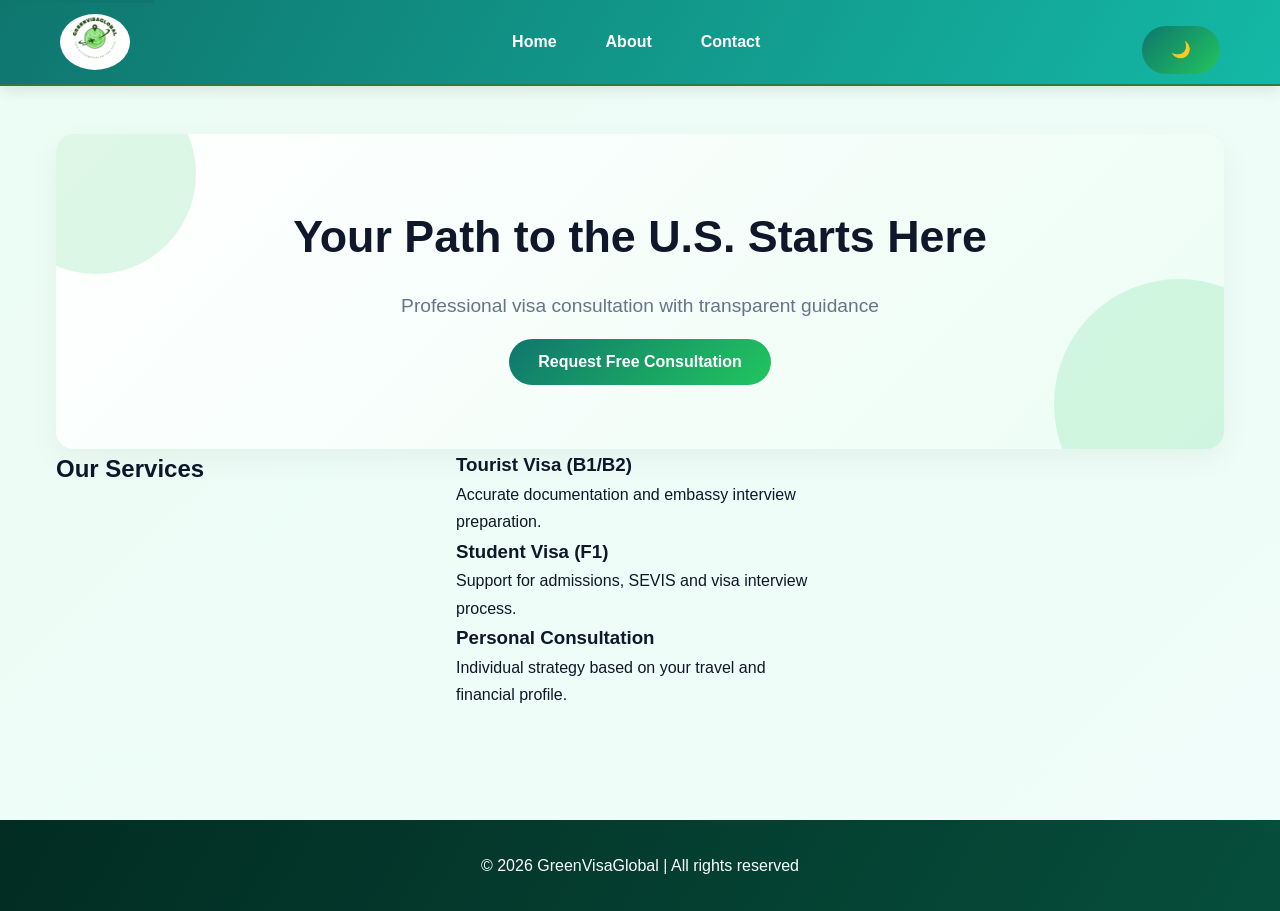
<file: index.html>
<!doctype html>
<html lang="en">
  <head>
    <meta charset="UTF-8" />
    <meta name="viewport" content="width=device-width, initial-scale=1.0" />
    <title>GreenVisaGlobal | US Visa Assistance</title>
    <link rel="stylesheet" href="styles.css" />
  </head>
  <body>
    <a class="skip-link" href="#main">Skip to content</a>

    <header class="site-header">
      <div class="header-inner">
        <img
          src="logo.jpeg"
          alt="GreenVisaGlobal company logo"
          class="logo"
        />
        <nav aria-label="Main navigation">
          <ul class="nav-list">
            <li><a href="index.html" aria-current="page">Home</a></li>
            <li><a href="about.html">About</a></li>
            <li><a href="contact.html">Contact</a></li>
          </ul>
        </nav>
        <button id="darkToggle" aria-label="Toggle dark mode">🌙</button>
      </div>
    </header>

    <main id="main">
      <section class="hero">
        <h1>Your Path to the U.S. Starts Here</h1>
        <p>Professional visa consultation with transparent guidance</p>
        <button id="consultBtn">Request Free Consultation</button>
      </section>

      <section class="services">
        <h2>Our Services</h2>
        <div class="grid">
          <article>
            <h3>Tourist Visa (B1/B2)</h3>
            <p>Accurate documentation and embassy interview preparation.</p>
          </article>
          <article>
            <h3>Student Visa (F1)</h3>
            <p>Support for admissions, SEVIS and visa interview process.</p>
          </article>
          <article>
            <h3>Personal Consultation</h3>
            <p>
              Individual strategy based on your travel and financial profile.
            </p>
          </article>
        </div>
      </section>
    </main>

    <footer>
      <p>&copy; 2026 GreenVisaGlobal | All rights reserved</p>
    </footer>

    <script>
      document
        .getElementById("consultBtn")
        .addEventListener("click", function () {
          alert("Thank you! Please contact us using the form.");
        });
    </script>
    <script>
      const toggleBtn = document.getElementById("darkToggle");
      toggleBtn.addEventListener("click", () => {
        document.body.classList.toggle("dark");
      });
    </script>
  </body>
</html>
</file>
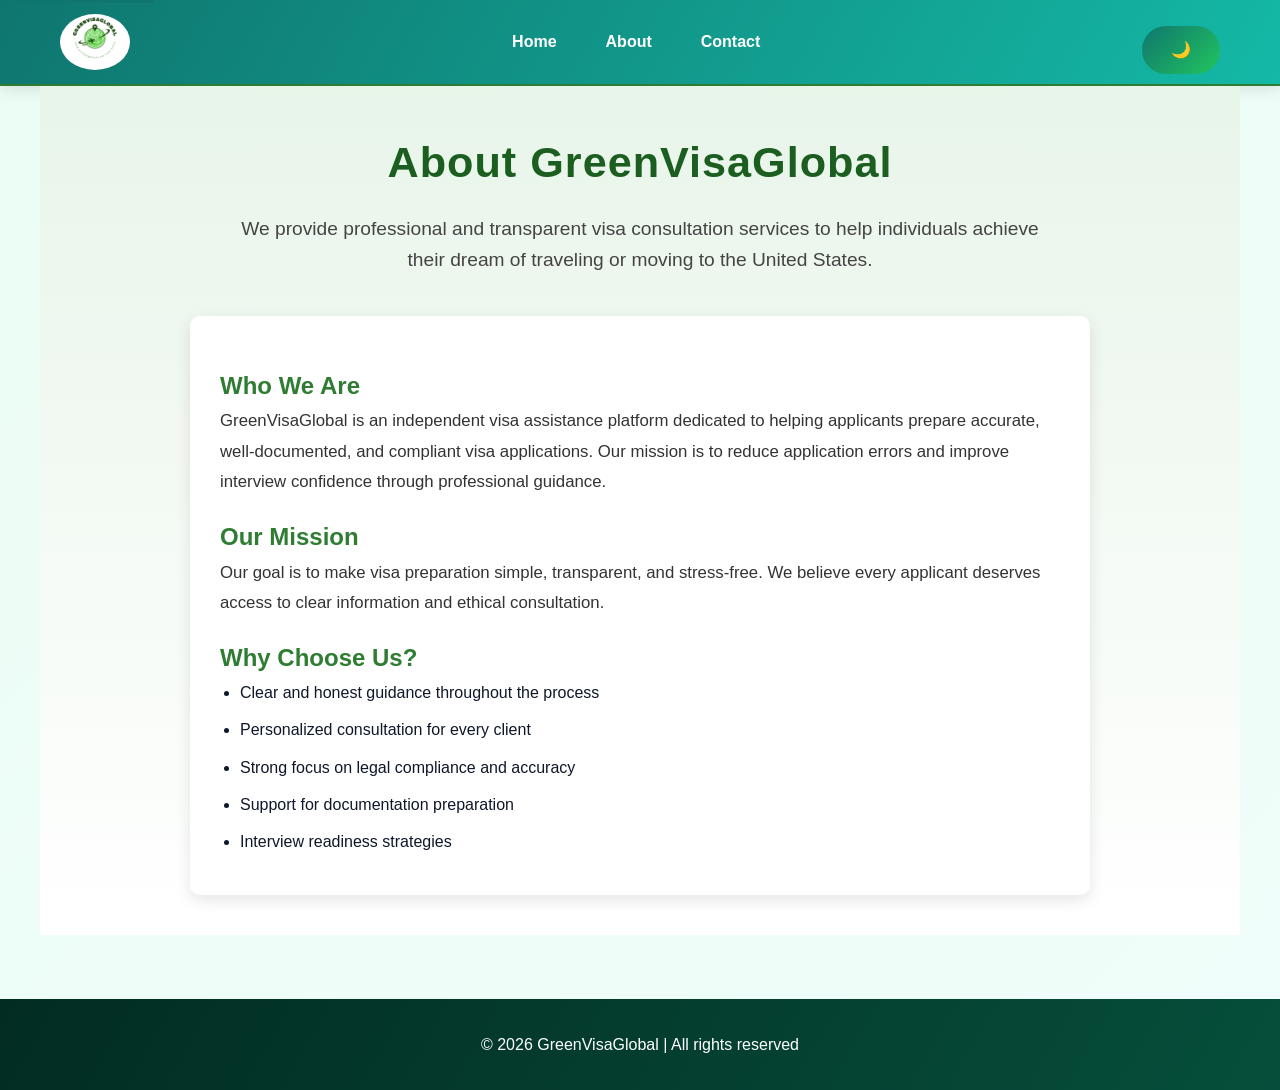
<file: about.html>
<!doctype html>
<html lang="en">
  <head>
    <meta charset="UTF-8" />
    <meta name="viewport" content="width=device-width, initial-scale=1.0" />
    <title>About | GreenVisaGlobal</title>
    <link rel="stylesheet" href="styles.css" />
  </head>

  <body>
    <a class="skip-link" href="#main">Skip to content</a>

    <header class="site-header">
      <div class="header-inner">
        <img src="logo.jpeg" alt="GreenVisaGlobal logo" class="logo" />

        <nav aria-label="Main navigation">
          <ul class="nav-list">
            <li><a href="index.html">Home</a></li>
            <li><a href="about.html" aria-current="page">About</a></li>
            <li><a href="contact.html">Contact</a></li>
          </ul>
        </nav>
        <button id="darkToggle" aria-label="Toggle dark mode">🌙</button>
      </div>
    </header>

    <main id="main" class="about-page">
      <section class="about-hero">
        <h1>About GreenVisaGlobal</h1>
        <p>
          We provide professional and transparent visa consultation services to
          help individuals achieve their dream of traveling or moving to the
          United States.
        </p>
      </section>

      <section class="about-content">
        <h2>Who We Are</h2>
        <p>
          GreenVisaGlobal is an independent visa assistance platform dedicated
          to helping applicants prepare accurate, well-documented, and compliant
          visa applications. Our mission is to reduce application errors and
          improve interview confidence through professional guidance.
        </p>

        <h2>Our Mission</h2>
        <p>
          Our goal is to make visa preparation simple, transparent, and
          stress-free. We believe every applicant deserves access to clear
          information and ethical consultation.
        </p>

        <h2>Why Choose Us?</h2>
        <ul>
          <li>Clear and honest guidance throughout the process</li>
          <li>Personalized consultation for every client</li>
          <li>Strong focus on legal compliance and accuracy</li>
          <li>Support for documentation preparation</li>
          <li>Interview readiness strategies</li>
        </ul>
      </section>
    </main>

    <footer>
      <p>&copy; 2026 GreenVisaGlobal | All rights reserved</p>
    </footer>
    <script>
      const toggleBtn = document.getElementById("darkToggle");
      toggleBtn.addEventListener("click", () => {
        document.body.classList.toggle("dark");
      });
    </script>
  </body>
</html>
</file>
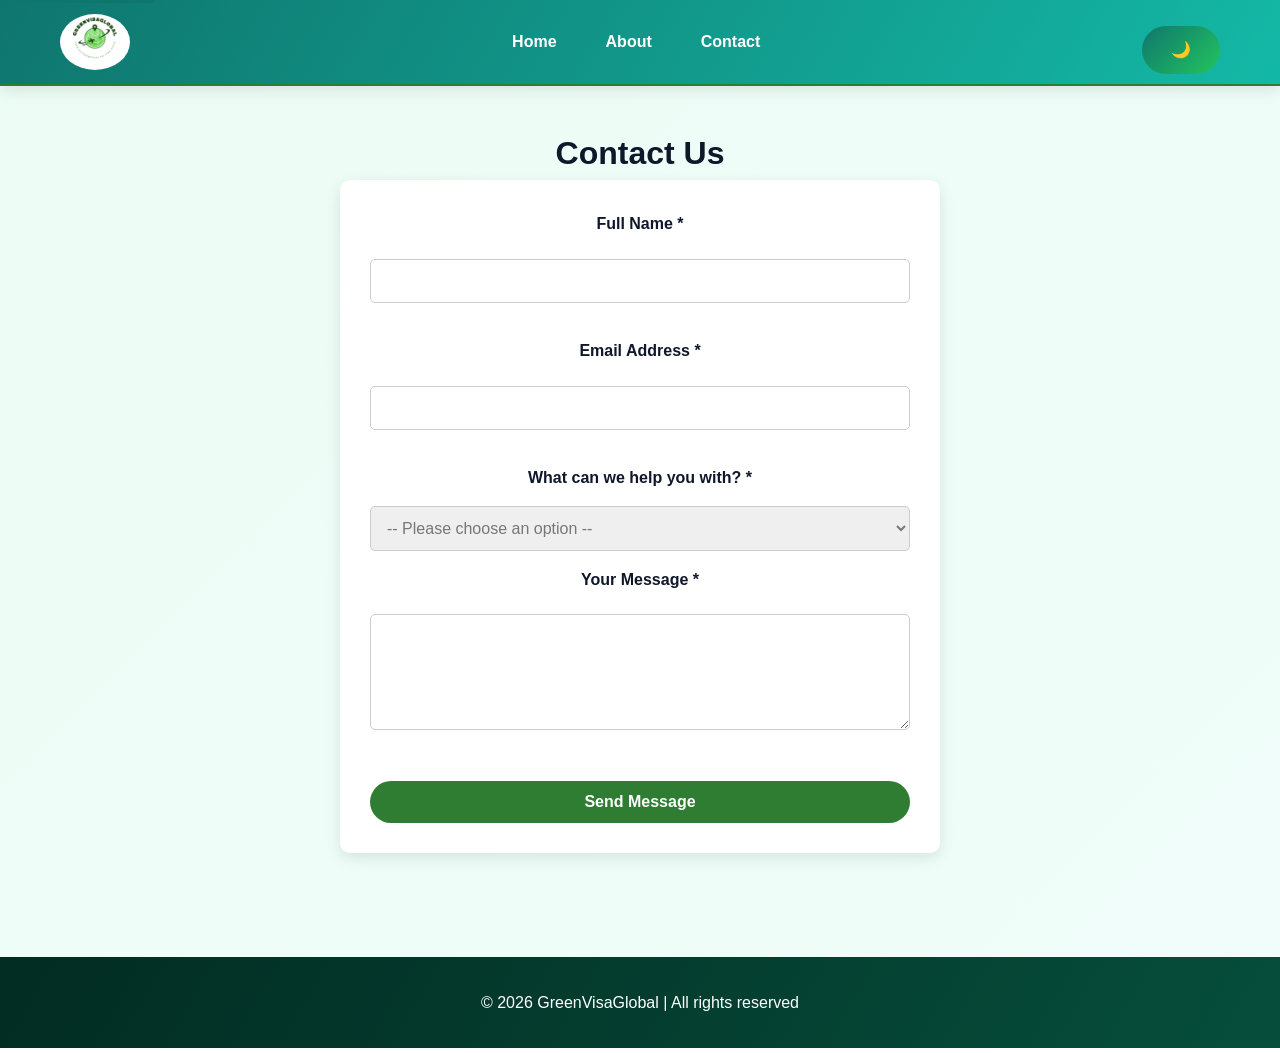
<file: contact.html>
<!doctype html>
<html lang="en">
  <head>
    <meta charset="UTF-8" />
    <meta name="viewport" content="width=device-width, initial-scale=1.0" />
    <title>Contact | GreenVisaGlobal</title>
    <link rel="stylesheet" href="styles.css" />
  </head>

  <body>
    <a class="skip-link" href="#main">Skip to content</a>

    <header class="site-header">
      <div class="header-inner">
        <img src="logo.jpeg" alt="GreenVisaGlobal logo" class="logo" />

        <nav aria-label="Main navigation">
          <ul class="nav-list">
            <li><a href="index.html">Home</a></li>
            <li><a href="about.html">About</a></li>
            <li><a href="contact.html" aria-current="page">Contact</a></li>
          </ul>
        </nav>

        <button id="darkToggle">🌙</button>
      </div>
    </header>

    <main id="main" class="contact-page">
      <h1>Contact Us</h1>

      <form class="contact-form">
        <label for="name">Full Name *</label>
        <input id="name" type="text" required />

        <label for="email">Email Address *</label>
        <input id="email" type="email" required />
        <label for="case">What can we help you with? *</label>
        <select id="case" required>
          <option value="">-- Please choose an option --</option>
          <option value="tourist">Tourist Visa (B1/B2)</option>
          <option value="student">Student Visa (F1)</option>
          <option value="greencard">Green Card Lottery</option>
          <option value="consultation">Personal Consultation</option>
          <option value="other">Other</option>
        </select>

        <label for="message">Your Message *</label>
        <textarea id="message" rows="5" required></textarea>

        <button type="submit">Send Message</button>
      </form>
    </main>

    <footer>
      <p>&copy; 2026 GreenVisaGlobal | All rights reserved</p>
    </footer>

    <script>
      const toggleBtn = document.getElementById("darkToggle");
      toggleBtn.addEventListener("click", () => {
        document.body.classList.toggle("dark");
      });
    </script>
  </body>
</html>
</file>
<file: styles.css>
*,
*::before,
*::after {
  box-sizing: border-box;
  margin: 0;
  padding: 0;
}

:root {
  --primary: #0f766e;
  --secondary: #22c55e;
  --accent: #14b8a6;
  --dark: #0f172a;
  --light: #f8fafc;
  --gray: #64748b;
  --white: #ffffff;
  --focus: #facc15;
}

body {
  font-family: "Segoe UI", Tahoma, sans-serif;
  background: linear-gradient(135deg, #ecfdf5, #f0fdfa);
  color: var(--dark);
  line-height: 1.7;
}

.skip-link {
  position: absolute;
  top: -40px;
  left: 1rem;
  background: var(--primary);
  color: white;
  padding: 0.5rem 1rem;
  z-index: 100;
}

.skip-link:focus {
  top: 10px;
}

header {
  background: linear-gradient(120deg, var(--primary), var(--accent));
  color: white;
  box-shadow: 0 4px 15px rgba(0, 0, 0, 0.1);
}

.nav-container {
  max-width: 1200px;
  margin: auto;
  padding: 1.5rem;
  display: flex;
  justify-content: space-between;
  align-items: center;
}

.logo {
  font-size: 1.6rem;
  font-weight: bold;
}

nav ul {
  list-style: none;
  display: flex;
  gap: 1.8rem;
}

nav a {
  color: white;
  text-decoration: none;
  font-weight: 500;
  position: relative;
}

nav a::after {
  content: "";
  position: absolute;
  width: 0%;
  height: 2px;
  background: white;
  bottom: -5px;
  left: 0;
  transition: 0.3s;
}

nav a:hover::after {
  width: 100%;
}

main {
  max-width: 1200px;
  margin: auto;
  padding: 3rem 1rem;
}

.hero {
  background: linear-gradient(135deg, white, #ecfdf5);
  border-radius: 18px;
  padding: 4rem 2rem;
  text-align: center;
  box-shadow: 0 10px 30px rgba(0, 0, 0, 0.05);
  position: relative;
  overflow: hidden;
}

.hero::before,
.hero::after {
  content: "";
  position: absolute;
  border-radius: 50%;
  background: rgba(34, 197, 94, 0.15);
}

.hero::before {
  width: 200px;
  height: 200px;
  top: -60px;
  left: -60px;
}

.hero::after {
  width: 250px;
  height: 250px;
  bottom: -80px;
  right: -80px;
}

.hero h1 {
  font-size: 2.8rem;
  margin-bottom: 1rem;
}

.hero p {
  color: var(--gray);
  font-size: 1.2rem;
}

button {
  background: linear-gradient(135deg, var(--primary), var(--secondary));
  color: white;
  border: none;
  padding: 0.9rem 1.8rem;
  border-radius: 30px;
  font-size: 1rem;
  font-weight: bold;
  cursor: pointer;
  transition: 0.3s;
  margin-top: 1rem;
}

button:hover {
  transform: translateY(-2px);
  box-shadow: 0 6px 15px rgba(0, 0, 0, 0.15);
}

.section {
  background: white;
  padding: 3rem;
  border-radius: 18px;
  margin-top: 3rem;
  box-shadow: 0 10px 25px rgba(0, 0, 0, 0.06);
}

.section h2 {
  text-align: center;
  margin-bottom: 2rem;
  font-size: 2rem;
}

.services {
  display: grid;
  gap: 2rem;
}

@media (min-width: 768px) {
  .services {
    grid-template-columns: repeat(3, 1fr);
  }
}

.service-card {
  background: linear-gradient(135deg, #ffffff, #ecfdf5);
  border-radius: 15px;
  padding: 2rem;
  transition: 0.3s;
  border: 1px solid #d1fae5;
}

.service-card:hover {
  transform: translateY(-6px);
  box-shadow: 0 10px 20px rgba(0, 0, 0, 0.08);
}

.service-card h3 {
  margin-bottom: 0.8rem;
  color: var(--primary);
}

label {
  font-weight: 600;
}

input,
textarea {
  width: 100%;
  padding: 0.8rem;
  margin-top: 0.4rem;
  margin-bottom: 1.2rem;
  border-radius: 8px;
  border: 1px solid #cbd5e1;
}

input:focus,
textarea:focus {
  outline: 3px solid var(--focus);
}

footer {
  background: linear-gradient(120deg, #022c22, #064e3b);
  color: white;
  text-align: center;
  padding: 2rem;
  margin-top: 4rem;
}

@media (prefers-reduced-motion: reduce) {
  * {
    transition: none !important;
  }
}

.site-header {
  background-color: #ffffff;
  border-bottom: 2px solid #2e7d32;
  padding: 10px 0;
}

.header-inner {
  max-width: 1200px;
  margin: 0 auto;
  padding: 0 20px;

  display: flex;
  align-items: center;
  justify-content: space-between;
}

.logo {
  height: 60px;
  width: auto;
  object-fit: contain;
  display: block;
  border-radius: 50%;
}

.logo:hover {
  transform: scale(1.05);
  transition: transform 0.3s ease;
}

.nav-list {
  list-style: none;
  display: flex;
  gap: 25px;
}

.nav-list a {
  text-decoration: none;
  font-weight: 600;
  color: #2e7d32;
}

.nav-list a:hover,
.nav-list a:focus {
  text-decoration: underline;
}

@media (max-width: 600px) {
  .logo {
    height: 45px;
  }
}

.nav-list a {
  text-decoration: none;
  font-weight: 600;
  color: #ffffff;
  padding: 8px 12px;
  border-radius: 5px;
}

.nav-list a:hover,
.nav-list a:focus {
  background-color: #ffffff;
  color: #2e7d32;
}
.about-page {
  background: linear-gradient(to bottom, #e8f5e9, #ffffff);
  padding: 40px 20px;
}

.about-hero {
  text-align: center;
  max-width: 800px;
  margin: 0 auto 40px;
}

.about-hero h1 {
  font-size: 2.5rem;
  color: #1b5e20;
  margin-bottom: 15px;
}

.about-content {
  max-width: 900px;
  margin: auto;
  background: white;
  padding: 30px;
  border-radius: 10px;
  box-shadow: 0 5px 15px rgba(0, 0, 0, 0.1);
}

.about-content h2 {
  color: #2e7d32;
  margin-top: 20px;
}

.about-content ul {
  padding-left: 20px;
}

.about-content li {
  margin-bottom: 10px;
}

.about-hero h1 {
  font-size: 2.7rem;
  letter-spacing: 1px;
  font-weight: 700;
}

.about-hero p {
  font-size: 1.2rem;
  color: #444;
  line-height: 1.6;
}

.about-content p {
  font-size: 1.05rem;
  line-height: 1.8;
  color: #333;
}

.about-content li {
  font-size: 1rem;
  line-height: 1.7;
}

@keyframes fadeInUp {
  from {
    opacity: 0;
    transform: translateY(20px);
  }
  to {
    opacity: 1;
    transform: translateY(0);
  }
}

.hero,
.about-hero,
.about-content,
.services article {
  animation: fadeInUp 1s ease forwards;
}

button {
  transition: all 0.3s ease;
}

button:hover {
  transform: translateY(-2px);
}

/* ===== DARK MODE ===== */

body.dark {
  background: #121212;
  color: #f5f5f5;
}

body.dark .about-content,
body.dark article {
  background: #1e1e1e;
  color: white;
}

body.dark .site-header {
  background: linear-gradient(90deg, #1b5e20, #004d40);
}

body.dark footer {
  background: #0a2e1b;
}
/* ===== CONTACT PAGE ===== */

.contact-page {
  padding: 40px 20px;
  text-align: center;
}

.contact-form {
  max-width: 600px;
  margin: auto;
  display: flex;
  flex-direction: column;
  gap: 15px;
  background: white;
  padding: 30px;
  border-radius: 10px;
  box-shadow: 0 5px 15px rgba(0, 0, 0, 0.1);
}

.contact-form input,
.contact-form textarea,
.contact-form select {
  padding: 12px;
  border: 1px solid #ccc;
  border-radius: 5px;
  font-size: 1rem;
}

.contact-form button {
  background: #2e7d32;
  color: white;
  padding: 12px;
  border: none;
  cursor: pointer;
}

.contact-form button:hover {
  background: #1b5e20;
}
.logo {
  width: 70px;
  height: auto;
  border-radius: 50%;
}
select:invalid {
  color: #777;
}
</file>
